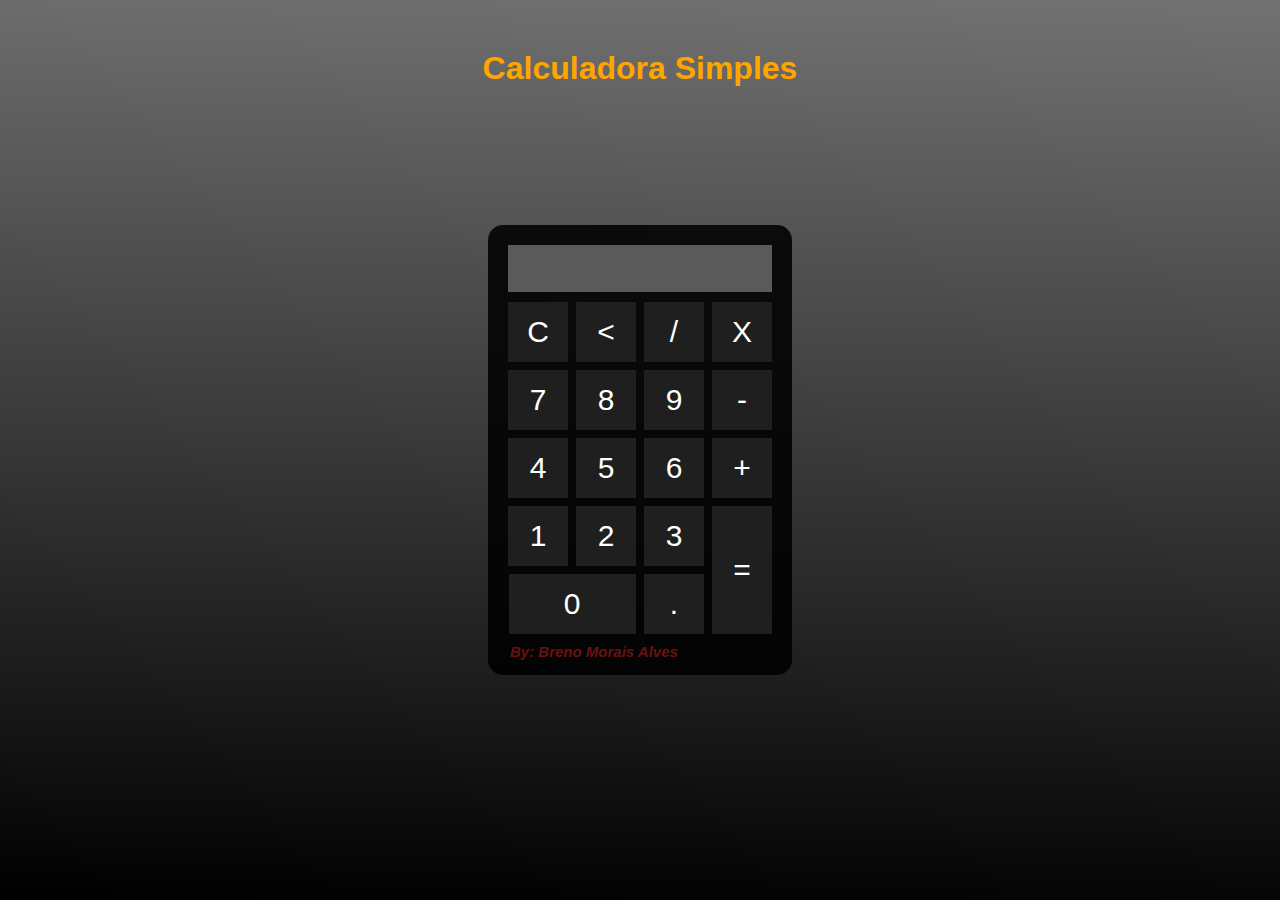
<file: scr/calculadora_simples/calculadora_simples.html>
<!DOCTYPE html>
<html lang="pt-br">
<head>
    <meta charset="UTF-8">
    <meta http-equiv="X-UA-Compatible" content="IE=edge">
    <meta name="viewport" content="width=device-width, initial-scale=1.0">
    <title>Calculadora</title>
    <style>
        *{
            margin: 0;
            padding: 0;

        }
        #title{
            padding: 50px;
            color: orange;
        }
        #criador{
            color: rgba(138, 21, 21, 0.795);
            font-size: 15px;
            margin-top: 4px;
            font-style: italic;
            text-align: left;
            margin-left: 7px;
        }
        .fundo{
            background-image: linear-gradient(2deg, black, rgb(114, 114, 114));
            height: 100vh;
            color: white;
            font-family: Arial, Helvetica, sans-serif;
            text-align: center;

        }
        .calculadora{
            position: absolute;
            background-color: rgba(0, 0, 0, 0.87);
            top: 50%;
            left: 50%;
            transform: translate(-50%, -50%);
            border-radius: 15px;
            padding: 15px;

        }
        .botao{
            background-color: gray;
            width: 60px;
            height: 60px;
            font-size: 30px;
            cursor: pointer;
            background-color: rgb(31, 31, 31);
            border: none;
            color: white;
            margin: 3px;
            
        }
        .botao:hover{
            background-color: rgba(20, 20, 20, 0.616);
        }
        #resultado{
            display: table;
            background-color: rgba(112, 112, 112, 0.788);
            width: 254px;
            height: 37px;
            margin: 5px;
            color: rgb(0, 0, 0);
            font-size: 30px;
            text-align: right;
            padding: 5px;
        }
    </style>
</head>
<body>
    <div class="fundo">
        <h1 id="title">Calculadora Simples</h1>
        <div class="calculadora"> 
               
            <p id="resultado"></p>
            <table>
                <tr>
                    <td><button class="botao" onclick="clean()">C</button></td>
                    <td><button class="botao" onclick="back()"><</button></td>
                    <td><button class="botao" onclick="insert('/')">/</button></td>
                    <td><button class="botao" onclick="insert('*')">X</button></td>
                </tr>
                <tr>
                    <td><button class="botao" onclick="insert('7')">7</button></td>
                    <td><button class="botao" onclick="insert('8')">8</button></td>
                    <td><button class="botao" onclick="insert('9')">9</button></td>
                    <td><button class="botao" onclick="insert('-')">-</button></td>
                </tr>
                <tr>
                    <td><button class="botao" onclick="insert('4')">4</button></td>
                    <td><button class="botao" onclick="insert('5')">5</button></td>
                    <td><button class="botao" onclick="insert('6')">6</button></td>
                    <td><button class="botao" onclick="insert('+')">+</button></td>
                </tr>
                <tr>
                    <td><button class="botao" onclick="insert('1')">1</button></td>
                    <td><button class="botao" onclick="insert('2')">2</button></td>
                    <td><button class="botao" onclick="insert('3')">3</button></td>
                    <td rowspan="2"><button class="botao" style="height: 128px;" onclick="calcular()">=</button></td>
                </tr>
                <tr>
                    <td colspan="2"><button class="botao" onclick="insert('0')" style="width: 127px;" >0</button></td>
                    <td><button class="botao" onclick="insert('.')">.</button></td>
                </tr>
            </table>
            <h1 id="criador">By: Breno Morais Alves</h1>
        </div>
    </div>
    <script>
        function insert(num)
        {
            var numero = document.getElementById('resultado').innerHTML;
            document.getElementById('resultado').innerHTML = numero + num;

        }
        function clean()
        {
            document.getElementById('resultado').innerHTML=''
        }
        function back()
        {
            var resultado = document.getElementById('resultado').innerHTML;
            document.getElementById('resultado').innerHTML = resultado.substring(0, resultado.length -1);
        }
        function calcular()
        {
            var resultado = document.getElementById('resultado').innerHTML;
            if(resultado){
                document.getElementById('resultado').innerHTML = eval(resultado);
            }
        }
    </script>
</body>
</html>
</file>
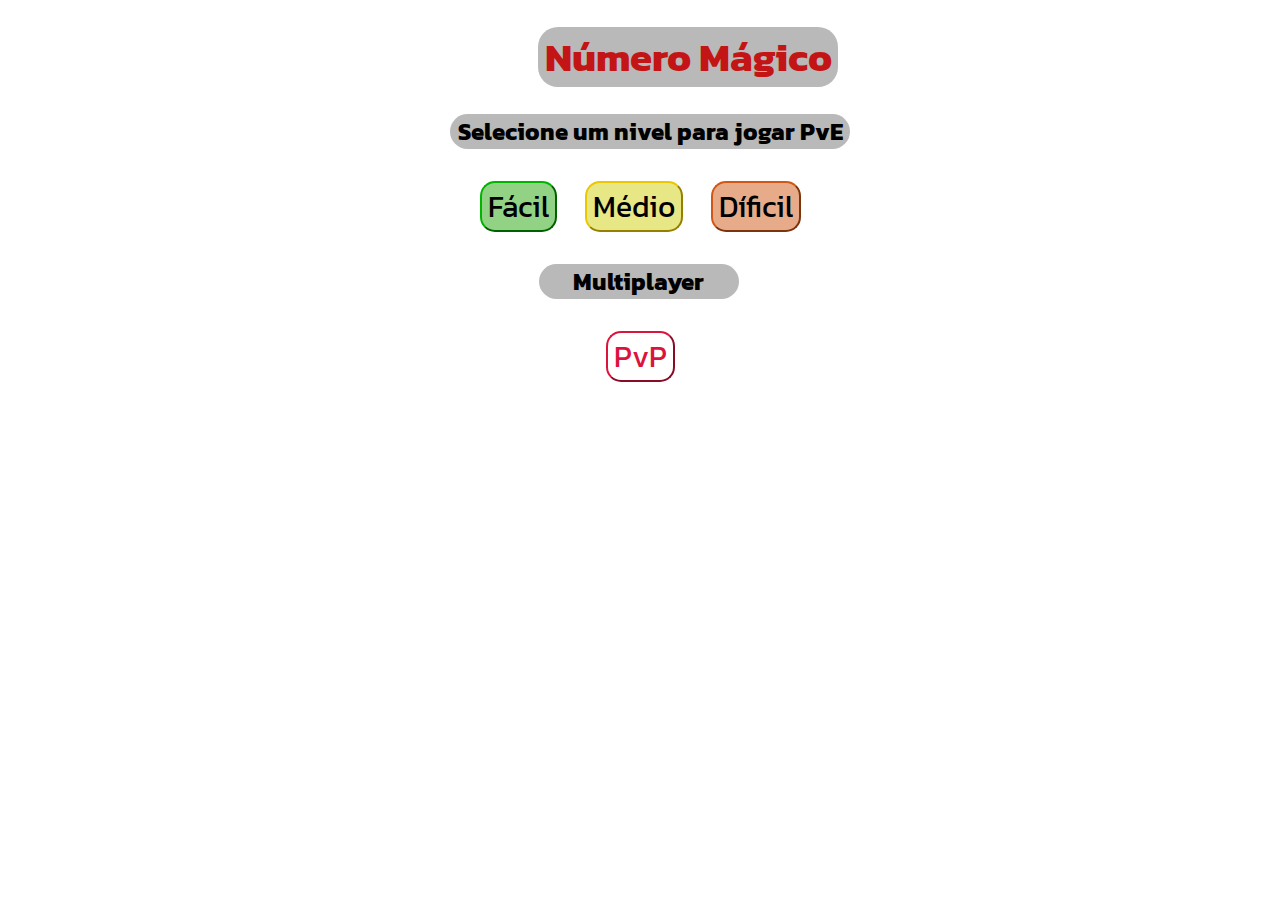
<file: scr/numero_magico/numero_magico.html>
<!DOCTYPE html>
<html lang="pt-br">
<head>
    <meta charset="UTF-8">
    <meta http-equiv="X-UA-Compatible" content="IE=edge">
    <meta name="viewport" content="width=device-width, initial-scale=1.0">
    <title>Numero Mágico</title>
</head>
<style>
    body
    {
        font-family: 'Kanit', sans-serif;
        text-align: center;
        background-repeat: no-repeat;
        background-size:  100%;
        background-image: url("https://i.pinimg.com/originals/74/43/a3/7443a31b6a19e5630b94a6538ff9bdd1.gif");
        /* background-image: url("https://wallpaperaccess.com/full/1477273.jpg"); */
        
    }
    input{
        text-align: center;
    }
    #inpentrada{
        border-radius: 20px;
        width: 140px;
        height: 25px;
        color: crimson;
        border-color: crimson;
        font-size: 20px;
        background-color: rgba(255, 255, 255, 0.9);

    }
    #inppvp{
        border-radius: 20px;
        width: 140px;
        height: 25px;
        color: crimson;
        border-color: crimson;
        font-size: 20px;
        background-color: rgba(255, 255, 255, 0.9);

    }
    h1{
        color: rgb(195, 21, 21);
        font-size: 40px;
    }
    button{
        margin: 15px;
        font-family: 'Kanit', sans-serif;
        background-color: cornflowerblue;
        border-radius: 15px;
        font-size: 30px;
    }
    #idpvp{
        margin: 12px;
        border-color: crimson;
        background-color: rgba(255, 255, 255, 0.5);
        color: crimson;
    }
    #idfacil{
        cursor: pointer;
        margin: 12px;
        border-color: rgb(0, 181, 0);
        background-color: rgba(38, 165, 12, 0.5);
        color: rgb(0, 0, 0);
    }
    #idmedio{
        cursor: pointer;
        margin: 12px;
        border-color: rgb(234, 199, 0);
        background-color: rgba(208, 208, 13, 0.5);
        color: rgb(0, 0, 0);
    }
    
    #iddificil{
        cursor: pointer;
        margin: 12px;
        border-color: rgb(208, 87, 22);
        background-color: rgba(208, 87, 22, 0.5);
        color: rgb(0, 0, 0);
    }
    h4{
        width: 100%;
        height: 100%;
        display: inline-block;
    }
    div{
        margin: 20px;
    }
    #title123{      
        background-color: rgba(116, 116, 116, 0.5);
        max-width: 300px;
        margin-left: 530px;
        border-radius: 20px;
    }
    #info3{
        background-color: rgba(116, 116, 116, 0.5);
        max-width: 200px;
        margin-left: 42%;
        border-radius: 20px;
    }
    #info4{
        background-color: rgba(116, 116, 116, 0.5);
        max-width: 400px;
        margin-left: 35%;
        border-radius: 20px;
    }
    #divfacil{
        font-size: 20px;
        max-width: 320px;
        background-color: rgba(33, 131, 13, 0.748);
        margin-left: 38%;
        border-radius: 20px;
    }
    #str1{
        color: rgb(54, 250, 15);
    }
    #idproximo{
        cursor: pointer;
        font-size: 25px;
        margin: 12px;
        border-color: crimson;
        background-color: rgba(107, 107, 107, 0.618);
        color: rgb(0, 0, 0);
    }
    #idproximo1{
        cursor: pointer;
        font-size: 25px;
        margin: 12px;
        border-color: crimson;
        background-color: rgba(107, 107, 107, 0.618);
        color: rgb(0, 0, 0);
    }
    #proxpvp{
        cursor: pointer;
        font-size: 25px;
        margin: 12px;
        border-color: crimson;
        background-color: rgba(107, 107, 107, 0.618);
        color: rgb(0, 0, 0);
    }
    #divsaida{
        background-color: rgba(109, 109, 109, 0.563);
        max-width: 400px;
        margin-left: 35%;
        border-radius: 20px;
        font-size: 20px;
    }
    #divsaida1{
        background-color: rgba(220, 20, 60, 0.5);
        max-width: 400px;
        margin-left: 35%;
        border-radius: 20px;
        font-size: 20px;
        font-size: 25px;
        color:black;
    }
    #divdificil{
        font-size: 20px;
        background-color: rgba(208, 87, 22, 0.5);
        max-width: 350px;
        margin-left: 37%;
        border-radius: 20px;
    }
   #divmedio{
    font-size: 20px;
    background-color: rgba(208, 208, 13, 0.5);
    max-width: 350px;
    margin-left: 37%;
    border-radius: 20px;
   }
   #str2{
       color: rgb(255, 255, 0);
   }
   #str3{
       color: rgb(255, 89, 0);
   }
   #info5{
    font-size: 25px;
    background-color: rgba(116, 116, 116, 0.5);
    max-width: 400px;
    margin-left: 35%;
    border-radius: 20px;
   }
   #divnot1{
    font-size: 25px;
    background-color: rgba(116, 116, 116, 0.5);
    max-width: 400px;
    margin-left: 35%;
    border-radius: 20px;
   }
   #divsaida{
       font-size: 30px;
       color:black;
   }
   #idpvp{
    cursor: pointer;
   }
  
    </style>
    <link rel="preconnect" href="https://fonts.googleapis.com">
    <link rel="preconnect" href="https://fonts.gstatic.com" crossorigin>
    <link href="https://fonts.googleapis.com/css2?family=Kanit:wght@200&display=swap" rel="stylesheet">
<body>
    <div id="title123"><h1 id="info">Número Mágico</h1></div>
    <div id="info4"><h2 id="info2">
        Selecione um nivel para jogar PvE
    </h2></div>
    <button onclick="facil()" id="idfacil">
        Fácil
    </button>
    <button onclick="medio()" id="idmedio">
        Médio
    </button>
    <button onclick="dificil()" id="iddificil">
        Díficil
    </button>
    <h2 id="info3">Multiplayer</h2>
    <div><button onclick="pvp()" id="idpvp">
        PvP
    </button></div>
    <div id="divfacil"><h4 id='msnfacil' style='display: none;'>
       <strong id="str1">Fácil</strong> : Chute um numero de 0 a 10!
    </h4></div>
    <div id="divmedio"><h4 id='msnmedio' style='display: none;'>
        <strong id="str2">Médio</strong> : Chute um numero de 0 a 100!
    </h4></div>
    <div id="divdificil"><h4 id='msndificil' style='display: none;'>
        <strong id="str3">díficil</strong> : Chute um numero de 0 a 1000!
    </h4></div>
    <div id="info5"><h4 id="idnot" style="display: none;">
        Escolha um numero para seu oponente acertar
    </h4></div>
    <div><input type="password" id="inppvp" placeholder="Digite..." style="display: none;"></div>
    <div id="divnot1"><h4 id="idnot1" style="display: none;">
        Agora tente acertar o numero!
    </h4></div>
    <div><input type="number" id="inpentrada" placeholder="Digite..." style="display: none;"></div>
    <div><button onclick="proximo()" id="idproximo" style="display: none;">
        <strong id="stro">
        Próximo
        </strong>
    </button></div>
    <div><button onclick="proximo1()" id="idproximo1" style="display: none;">
        <strong id="stro">
        Próximo
        </strong>
    </button></div>
    <div><button onclick="proxpvp()" id="proxpvp" style="display: none;">
        <strong id="stro">
        Proximo
        </strong>
    </button></div>
    <div id="divsaida">
        
        
    </div>
    <div id="divsaida1">

    </div>

    <script>
        var numero
        var entrada = document.getElementById("inpentrada")
        var cont = Number(0)
        function pvp()
        {
            document.getElementById("idnot").style="display: inline;"
            document.getElementById("inppvp").style="display: inline;"
            document.getElementById("idproximo1").style="display: inline;"
            document.getElementById("inppvp").style="display: inline;"
            document.getElementById("info3").style="display: none;"
            document.getElementById("info2").style="display: none;"
            reset()
        }
        function proximo1()
        {
            document.getElementById('idnot1').style="display: inline;"
            document.getElementById('proxpvp').style="display: inline;"
            document.getElementById("idnot").style="display: none;"
            document.getElementById("inppvp").style="display: none;"
            document.getElementById("idproximo1").style="display: none;"
            document.getElementById('inpentrada').style="display: inline;"
            

        }
        function proxpvp()
        {
            cont++
            var entrada = document.getElementById("inpentrada")
            // entrada=Number(entrada)
            var pvp1 = document.getElementById("inppvp")
            console.log(entrada.value)
            if(entrada.value==pvp1.value)
            {
                alert(`Parabéns\nVocê acertou o numero do seu oponente na ${cont}° tentativa!`)
                location.reload()
            }
            else if(entrada.value>pvp1.value)
            {
                document.getElementById("divsaida").innerHTML=`Seu numero é muito alto...<br>Tente outro numero!`
                
            }
            else if(entrada.value<pvp1.value)
            {
                document.getElementById("divsaida").innerHTML=`Seu numero é muito baixo...<br>Tente outro numero!`
            }
            document.getElementById("divsaida1").innerText=`Tentativa N°${cont} errada!`
        }
        function facil()
        {
            numero = Math.floor(Math.random()*10)+1
            console.log(numero)
            document.getElementById('msnfacil').style='display: inline;'
            document.getElementById('inpentrada').style="display: inline;"
            
            document.getElementById('idproximo').style="display: inline;"
            document.getElementById("info3").style="display: none;"
            document.getElementById("info2").style="display: none;"
            reset()
        }
        
        function medio()
        {
            numero = Math.floor(Math.random()*100)+1
            document.getElementById('msnmedio').style='display: inline;'
            console.log(numero)
            document.getElementById('inpentrada').style="display: inline;"
            
            document.getElementById('idproximo').style="display: inline;"
            document.getElementById("info3").style="display: none;"
            document.getElementById("info2").style="display: none;"
            reset()
        }

        function dificil()
        {
            numero = Math.floor(Math.random()*1000)+1
            console.log(numero)
            document.getElementById('msndificil').style='display: inline;'
            document.getElementById('inpentrada').style="display: inline;"
            
            document.getElementById('idproximo').style="display: inline;"
            document.getElementById("info3").style="display: none;"
            document.getElementById("info2").style="display: none;"
            reset()
        }
        function rec()
        {
            location.reload()
        }
        function proximo()
        {
            cont++
            console.log(cont)
            if(entrada.value==numero)
            {
                alert(`Parabéns, vocè acertou o Numero Mágico na ${cont}° tentativa`)
                rec()
                // document.getElementById('divsaida').innerHTML=`Parabéns, vocè acertou o Numero Mágico na ${cont}° tentativa`
            }
            else if(entrada.value>numero)
            {
                document.getElementById('divsaida').innerHTML=`Seu numero é muito alto...<br>Tente outro numero menor!<br><label>Tentativa N°: ${cont}</label>`   
            }
            else if(entrada.value<numero)
            {
                document.getElementById('divsaida').innerHTML=`Seu numero é muito baixo...<br>Tente outro numero maior!`
            }
            document.getElementById("divsaida1").innerText=`Tentativa N°${cont} errada!`
        }
        function reset()
        {
            document.getElementById('idfacil').style='display: none;'
            document.getElementById('idmedio').style='display: none;'
            document.getElementById('iddificil').style='display: none;'
            document.getElementById('idpvp').style='display: none'
        }
    </script>
</body>
</file>
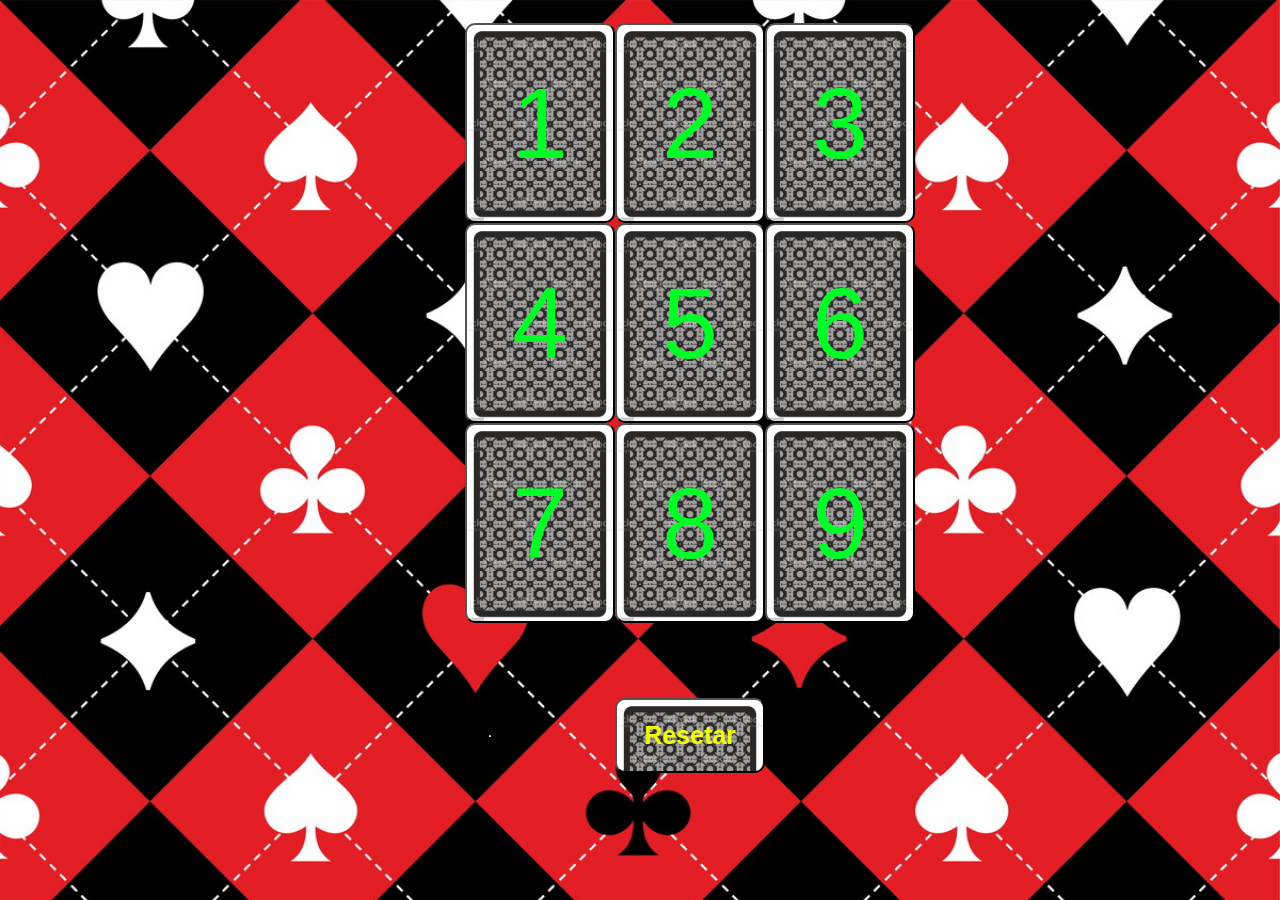
<file: scr/velha_carta/velha_carta.html>
<!DOCTYPE html>
<html lang="pt-br">

<head>
    <meta charset="UTF-8">
    <title>Jogo da Velha</title>
    <style>
        body {
            background-image: url(baralho_wallpaper.jpg);
            background-size: 100%;
        }

        div {
            text-align: center;
        }

        .container {
            display: grid;
            justify-content: center;
            align-items: center;
            grid-template-columns: 50px 50px 50px;
            grid-template-rows: 50px 50px 50px;
            gap: 150px 100px;
            grid-auto-flow: row;
        }

        button {
            background-image: url(baralho1.jpg);
            background-size: 100%;
            border-radius: 10px;
            height: 200px;
            width: 150px;
            color: rgb(0, 255, 38);
            font-size: 100px;
            font-style: inherit;
            background-color: rgb(68, 13, 13);
        }

        #reset {
            color: rgb(242, 255, 0);
            font-size: 25px;
            height: 75px;
            width: 150px;
            background-color: rgb(10, 16, 97);
        }

        #vencedor {
            height: 40px;
            width: 110px;
            background-color: rgb(25, 81, 85);
        }
    </style>
</head>

<body>
    <br><br><br><br><br>
    <div class="container">
        <button onclick="clica(1)" id="botao1">1</button>
        <button onclick="clica(2)" id="botao2">2</button>
        <button onclick="clica(3)" id="botao3">3</button>
        <button onclick="clica(4)" id="botao4">4</button>
        <button onclick="clica(5)" id="botao5">5</button>
        <button onclick="clica(6)" id="botao6">6</button>
        <button onclick="clica(7)" id="botao7">7</button>
        <button onclick="clica(8)" id="botao8">8</button>
        <button onclick="clica(9)" id="botao9">9</button>
        <hr>
        <button onclick="reset()" id="reset"><strong>Resetar</strong></button>
    </div>
    <script>
        alert(`Jogo da Velha/Carta:\n\nX = ♥\nO = ♣\n\nComece jogando em um numero`) //Começo do Jogo
        var proximaJogada = "♥"
        var cont = 0
        var x = 0
      

        function verificarVencedor() //verifica se tem vencedor 
        {
            var b1 = document.getElementById('botao1').innerText
            var b2 = document.getElementById('botao2').innerText
            var b3 = document.getElementById('botao3').innerText
            var b4 = document.getElementById('botao4').innerText
            var b5 = document.getElementById('botao5').innerText
            var b6 = document.getElementById('botao6').innerText
            var b7 = document.getElementById('botao7').innerText
            var b8 = document.getElementById('botao8').innerText
            var b9 = document.getElementById('botao9').innerText
            if (b1 == b2 && b2 == b3) {
                alert(`"${b1}" GANHOU`)
                x=1
                reset()
            }
            if (b4 == b5 && b5 == b6) {
                alert(`"${b4}" GANHOU`)
                x=1
                reset()
            }
            if (b7 == b8 && b8 == b9) {
                alert(`"${b7}" GANHOU`)
                x=1
                reset()
            }
            if (b1 == b4 && b4 == b7) {
                alert(`"${b1}" GANHOU`)
                x=1
                reset()
            }
            if (b2 == b5 && b5 == b8) {
                alert(`"${b2}" GANHOU`)
                x=1
                reset()
            }
            if (b3 == b6 && b6 == b9) {
                alert(`"${b3}" GANHOU`)
                x=1
                reset()
            }
            if (b1 == b5 && b5 == b9) {
                alert(`"${b1}" GANHOU`)
                x=1
                reset()
            }
            if (b3 == b5 && b5 == b7) {
                alert(`"${b3}" GANHOU`)
                x=1
                reset()
            }
        }
        

        function clica(botao) //click em cada butão
        {
            cont++
            var identificador = 'botao' + botao
            console.log(identificador)
            document.getElementById(identificador).innerText = proximaJogada
            {
                document.getElementById(identificador).innerText = proximaJogada
                    if (proximaJogada == `♥`) {
                        document.getElementById(identificador).disabled = true
                        proximaJogada = '♠'
                    } 
                    else 
                    {
                        document.getElementById(identificador).disabled = true
                        proximaJogada = '♥'
                    } 
                    verificarVencedor()
                    
                    if (cont == 9 && x == 0) {
                        alert("Empate!!!")
                        reset()
                    }
                    
                
            }
            
        }

        function reset() //reiciar
        {
            document.getElementById("botao1").disabled = false
            document.getElementById("botao2").disabled = false
            document.getElementById("botao3").disabled = false
            document.getElementById("botao4").disabled = false
            document.getElementById("botao5").disabled = false
            document.getElementById("botao6").disabled = false
            document.getElementById("botao7").disabled = false
            document.getElementById("botao8").disabled = false
            document.getElementById("botao9").disabled = false
            
            

            document.getElementById("botao1").innerHTML = `1`
            document.getElementById("botao2").innerHTML = `2`
            document.getElementById("botao3").innerHTML = `3`
            document.getElementById("botao4").innerHTML = `4`
            document.getElementById("botao5").innerHTML = `5`
            document.getElementById("botao6").innerHTML = `6`
            document.getElementById("botao7").innerHTML = `7`
            document.getElementById("botao8").innerHTML = `8`
            document.getElementById("botao9").innerHTML = `9`
            cont = 0
            x = 0

        }
    </script>
</body>

</html>
</file>
